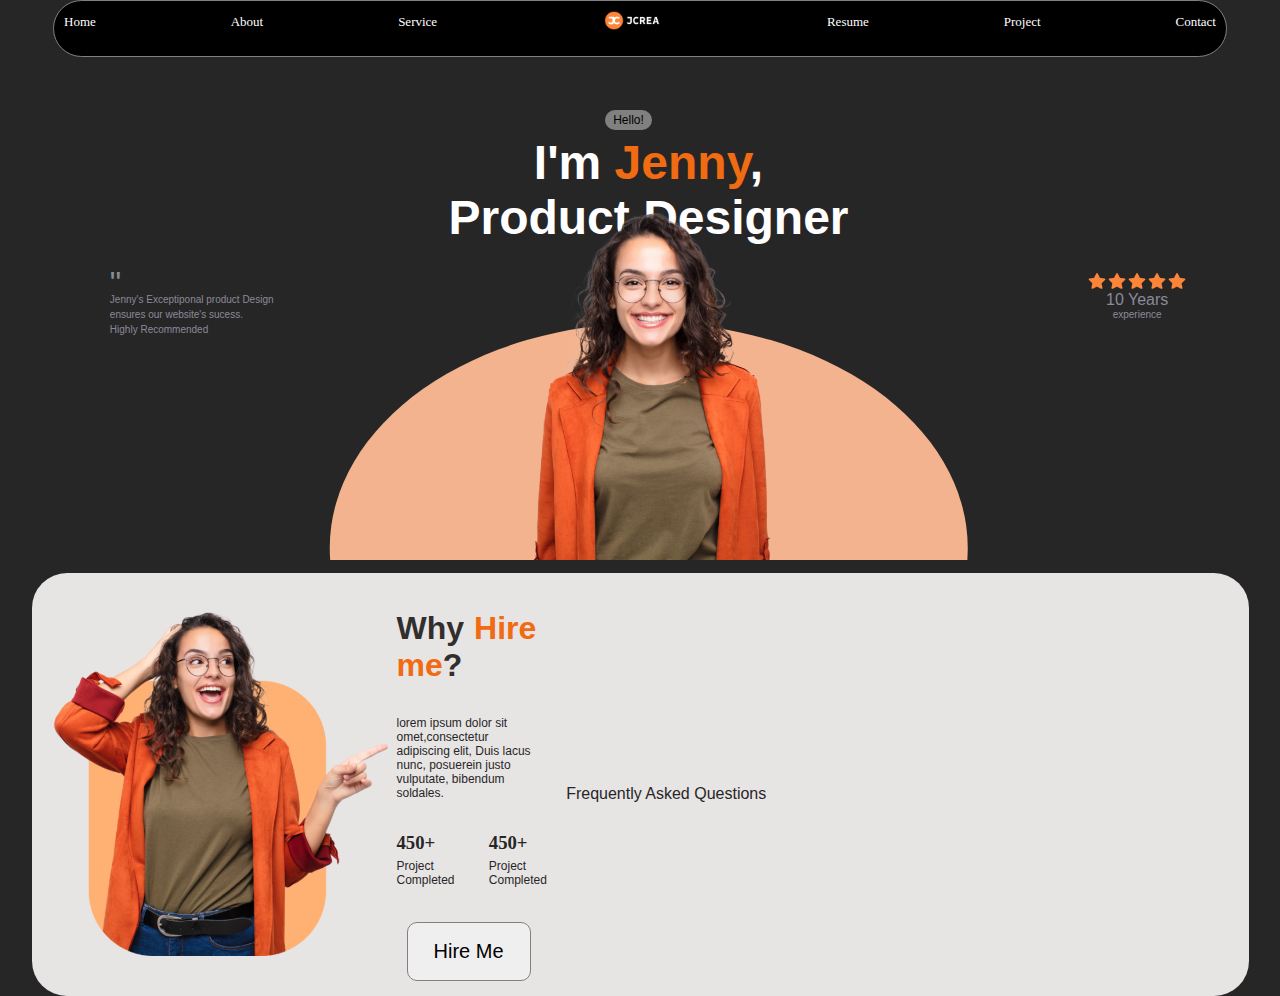
<file: index.html>
<!DOCTYPE html>
<html lang="en">
<head>
    <meta charset="UTF-8">
    <meta name="viewport" content="width=device-width, initial-scale=1.0">
    <title>portfolio</title>
    <link rel="stylesheet" href="Css/style.css">
</head>
<body>
    <main>
        <nav  class="nav-bar">
            <ul class="nav-list">
                <li><a href="#hero">Home</a></li>
                <li><a href="">About</a></li>
                <li><a href="">Service</a></li>
                <li><img src="resources/images/Frame 14.png" class="logo" alt="JCREA LOGO"></li>
                <li><a href="#resume">Resume</a></li>
                <li><a href="">Project</a></li>
                <li><a href="">Contact</a></li>
            </ul>
        </nav>
        <section class="hero" id="hero">

        <div class="heading">
            <span class="hello">Hello!</span>
            <div class="header"></div>
            <h1>
                I'm <span class="name">Jenny</span>,
            </h1>
            <h1>
                Product Designer
            </h1>
        </div>
        <div class="container">
            <div class="quote">
                <span class="colon">"</span>
                <p class="quote-text">
                    Jenny's Exceptiponal product Design<br>
                    ensures our website's sucess.<br>
                    Highly Recommended
                </p>
            </div>
          
            <div class="experience">
            <img class="star-img" src="resources/images/Frame 4.png" alt="five star review">
            <span class="years">10 Years</span>
            <p>experience</p>
            </div>
        </div> 
         <div class="img-box">                  
</div> 
<img src="resources/images/pretty.png" class="pretty" width="150px">
    </section>
    <section class="why-me" id="resume">
        <div class="img-wrapper">
            <img class="mask" src="resources/images/Mask group.png" width="150px">
        </div>
        <div class="why-content">
            <h2>Why<span class="orange">Hire me</span>?</h2>
            <p class="why-text">
                lorem ipsum dolor sit omet,consectetur<br>
                adipiscing elit, Duis lacus nunc, posuerein justo<br>
                vulputate, bibendum soldales.
            </p>
            <div class="project-figure">
            <span class="figure-1">
                <h3>450+</h3>
                <p class="figure-text">
                    Project Completed
                </p>
            </span>
            <span class="figure-2">
                <h3>450+</h3>
                <p class="figure-text">
                    Project Completed
                </p>
            </span>
            </div>
            <button id="hire" type="submit" name="submit" value="submit">Hire Me</button>
        </div>
        <div class="input container">
            <span class ="Questions">Frequently Asked Questions</span>
        </div>
            
        </div>
    </section>
    </main>
</body>
</html>
</file>
<file: Css/style.css>
:root{
    --body-color:rgb(39, 38, 38);
    --second-color:rgb(241, 107, 18);
    --third-color: rgb(138, 138, 153);
}




*{
    margin: 0;
    padding:0;
}

body{
    color: white;;
    font-family: sans-serif;
    background-color: var(--body-color);
    padding: 50px 10px 0;
}


.nav-list{
   display: flex;
   justify-content: space-between;
   width: 90%;
   background-color: black;
   position: fixed;
   top:0;
   left: 50%;
   transform:translate(-50%);
   padding: 5px 10px ;
   height: 5%;
   border: 1px solid gray;
   border-radius: 30px;
   z-index: 999;
   font-family: 'Times New Roman', Times, serif;

}
.nav-list li{
list-style-type: none;
margin-top: 5.5px;   
}
.nav-list li a{
    text-decoration: none;
    color: white;
    font-size: 13px;
}
.nav-list li a:hover{
    padding: 5.5px;
    background-color: var(--second-color);
    border-radius: 30px;
    transition: all ease 200ms;
}
.logo{
    width: 120px;
    height: auto;
    margin-top: -8px;
}
/*hero*/
.hero{
    width: 95%;
    margin: 20px auto;
    height:auto;
    padding: 40px;
    display: flex;
    flex-direction: column;
    align-items: center;
    position: relative;
    overflow: hidden;
    
}
.heading {
    width: 70%;
    height: auto;
    text-align: center;
}

.hello{
    padding:3px 8px;
    background-color: gray;
    color: black;
    border-radius: 30px;
    font-size: 12px;
    margin-left: -2.5rem;
}

.heading .header{
   margin-top: 7px;
}

h1{
    font-family: 'Franklin Gothic Medium', 'Arial Narrow', Arial, sans-serif;
    font-size: 3rem;
}
.name{
    color: var(--second-color);
}

.container{
    display: flex;
    justify-content: space-between;
    width: 90%;
    padding: 0 10px;
    margin-top: 20px;
}
.colon{
    color: var(--third-color);
    font-size: 2em;
    font-family: Arial, Helvetica, sans-serif;
}
.quote-text{
    font-size:10px;
    line-height: 15px;
    color: var(--third-color);
    margin-top: -10px;
}

.experience{
    display: flex;
    flex-direction: column;
    align-items: center;
    margin-top: 6px;

}

.star-img{
    width: 100px;
    height: auto;
}

.years{
    color: var(--third-color);
}

.experience p{
    color: var(--third-color);
    font-size: 10px;
}

.pretty{
    width: 550px;
    margin-top: -9rem;
    margin-bottom: -2.5rem;
  object-fit: contain;
  z-index:3;

    
}
.img-box{
    width: 50%;
    height: 450px;
    background-color: rgb(243, 179, 142);
    position: absolute;
    top: 51.7%;
    z-index: 1;
    border-radius:  50%;
    left: 50%;
    transform: translate(-50%);
}

/*why-me*/

.why-me{
    width: 95%;
    height: auto;
    background-color: rgb(231, 228, 228);
    color: var(--body-color);
    margin: -7px auto;
    display: flex;
    justify-content: space-evenly;
    align-items: center;
    padding: 10px;
    border-radius: 35px;
}

.mask{
    width: 350px;
}

.why-content{
    margin-top: 1.4rem;
    padding: 5px;
}

.why-content h2{
    font-size: 2rem;
    color: rgb(51, 46, 46);
}

.orange{
    color: var(--second-color);
    margin-left: 10px;
}

.why-text{
    color: var(--body-color);
    margin-top: 2rem;
    font-size: 12px;
    font-weight:normal;
    font-family:'Trebuchet MS', 'Lucida Sans Unicode', 'Lucida Grande', 'Lucida Sans', Arial, sans-serif
}

.project-figure{
    margin-top: 2rem;
    display: flex;
    justify-content: space-evenly;
    gap:30px;
}

.figure-1 h3, .figure-2 h3{
    color: var(--body-color);
    font-family: Cambria, Cochin, Georgia, Times, 'Times New Roman', serif;
}

.figure-text{
    margin-top: 5px;
    font-size: 12px;
    font-family: 'Trebuchet MS', 'Lucida Sans Unicode', 'Lucida Grande', 'Lucida Sans', Arial, sans-serif;
}

#hire{
    margin-top: 35px;
    font-size: 20px;
    margin-left: 10px;
    padding:17px 26px;
    border-radius: 10px;
    border: 1px solid gray;
}
#hire:hover{
    background-color: var(--second-color);
    transition: all ease-in 100ms;
}

@media (max-width: 473px){

    .body{
        display: grid;
        grid-template-columns: 1fr;
    }
    .why-me{
        width: 95%;
        display: grid;
        grid-template-columns: 1fr; 
        margin: 10px auto;
    }

    .project-figure{
        margin-top: 2rem;
        display: grid;
        grid-template-columns: 1fr
    }

    .nav-list{
       display: none;
    }
    #hire{
      margin: 35px auto;
    }

    .pretty{
        width: 350px;
        margin-top: -9rem;
        margin-bottom: -2.5rem;
      object-fit: contain;
      z-index:3;
        
    }

    .img-box{
        width: 40%;
        height: 250px;
        background-color: rgb(243, 179, 142);
        position: absolute;
        top: 51.7%;
        z-index: 1;
        border-radius:  50%;
        left: 50%;
        transform: translate(-50%);
    }
    .quote{
        margin-left: -3rem;
    }

    .mask{
        width: 250px;
    }
}
</file>
